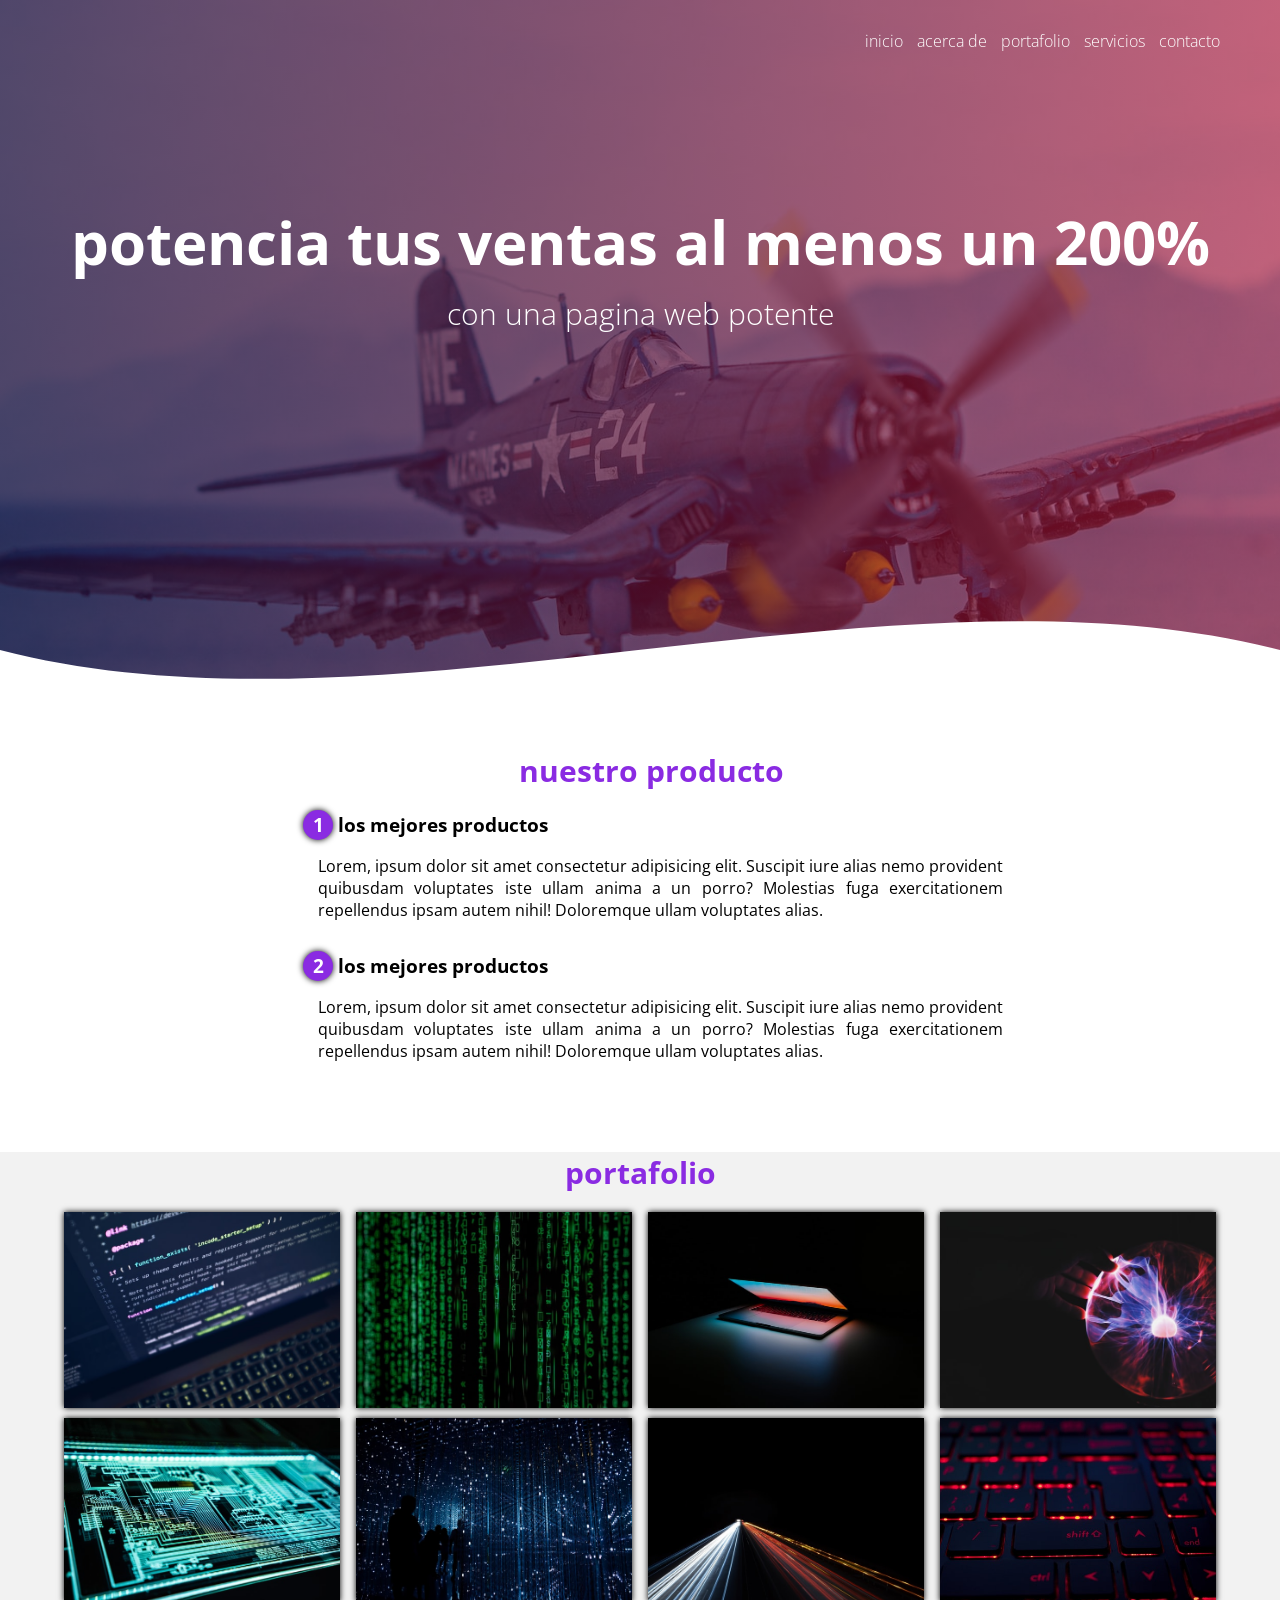
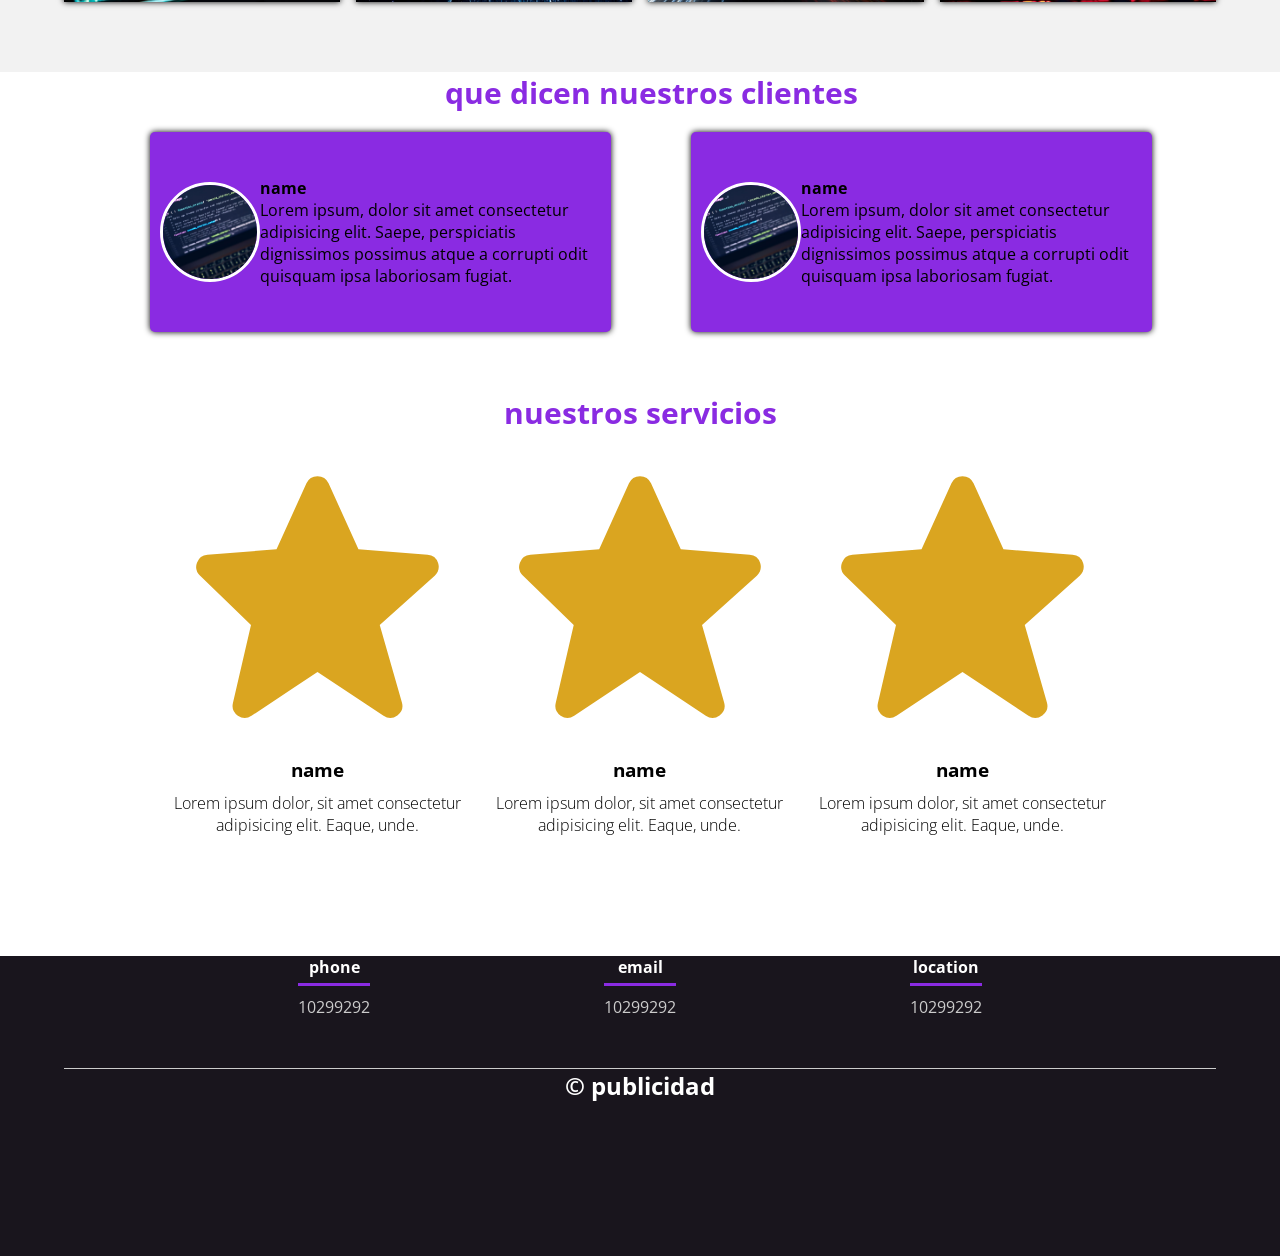
<file: publicidad/index.html>
<!DOCTYPE html>
<html lang="en">
<head>
    <meta charset="UTF-8">
    <meta http-equiv="X-UA-Compatible" content="IE=edge">
    <meta name="viewport" content="width=device-width, initial-scale=1.0">
    <title>Document</title>
    <link rel="stylesheet" href="publicity.css">
</head>
<body>
    <header>
        <nav>
            <a href="#">inicio</a>
            <a href="#">acerca de</a>
            <a href="#">portafolio</a>
            <a href="#">servicios</a>
            <a href="#">contacto</a>
        </nav>
        <section class="textos-header">
            <h1>potencia tus ventas al menos un 200%</h1>
            <h2>con una pagina web potente</h2>
        </section>
        <div class="wave" style="height: 150px; overflow: hidden;" >
            <svg viewBox="0 0 500 150" preserveAspectRatio="none" style="height: 100%; width: 100%;"><path d="M0.00,49.98 C149.99,150.00 349.20,-49.98 500.00,49.98 L500.00,150.00 L0.00,150.00 Z" style="stroke: none; fill: #fff;"></path></svg></div>
        </header>
        <main>
            <section class="contenedor sobre-nosotros">
                <h2 class="titulo cls">nuestro producto</h2>
                <div class="contenedor-sobre-nosotros">
                    <div class="contenido-textos">
                        <h3><span>1</span>los mejores productos</h3>
                        <p>Lorem, ipsum dolor sit amet consectetur adipisicing elit. Suscipit iure alias nemo provident quibusdam voluptates iste ullam anima a un porro? Molestias fuga exercitationem repellendus ipsam autem nihil! Doloremque ullam voluptates alias.</p>
                        <h3><span>2</span>los mejores productos</h3>
                        <p>Lorem, ipsum dolor sit amet consectetur adipisicing elit. Suscipit iure alias nemo provident quibusdam voluptates iste ullam anima a un porro? Molestias fuga exercitationem repellendus ipsam autem nihil! Doloremque ullam voluptates alias.</p>
                    </div>
                </div>
            </section>
            <section class="portafolio">
                <div class="contenedor">
                    <h2 class="titulo">portafolio</h2>
                    <div class="galeria-port">
                        <div class="imagen-port">
                            <img src="img/gallery__picture1.jpg"  alt="">
                            <div class="hover-galeria">
                                <img src="img/bell.svg" class="" alt="">
                                <p>nuestro trabajo</p>
                            </div>
                        </div>
                        <div class="imagen-port">
                            <img src="img/gallery__picture2.jpg"  alt="">
                            <div class="hover-galeria">
                                <img src="img/bell.svg" class="" alt="">
                                <p>nuestro trabajo</p>
                            </div>
                        </div>
                        <div class="imagen-port">
                            <img src="img/gallery__picture3.jpg"  alt="">
                            <div class="hover-galeria">
                                <img src="img/bell.svg" class="" alt="">
                                <p>nuestro trabajo</p>
                            </div>
                        </div>
                        <div class="imagen-port">
                            <img src="img/gallery__picture4.jpg"  alt="">
                            <div class="hover-galeria">
                                <img src="img/bell.svg" class="" alt="">
                                <p>nuestro trabajo</p>
                            </div>
                        </div>
                        <div class="imagen-port">
                            <img src="img/gallery__picture5.jpg"  alt="">
                            <div class="hover-galeria">
                                <img src="img/bell.svg" class="" alt="">
                                <p>nuestro trabajo</p>
                            </div>
                        </div>
                        <div class="imagen-port">
                            <img src="img/gallery__picture6.jpg"  alt="">
                            <div class="hover-galeria">
                                <img src="img/bell.svg" class="" alt="">
                                <p>nuestro trabajo</p>
                            </div>
                        </div>
                        <div class="imagen-port">
                            <img src="img/gallery__picture7.jpg"  alt="">
                            <div class="hover-galeria">
                                <img src="img/bell.svg" class="" alt="">
                                <p>nuestro trabajo</p>
                            </div>
                        </div>
                        <div class="imagen-port">
                            <img src="img/gallery__picture8.jpg"  alt="">
                            <div class="hover-galeria">
                                <img src="img/bell.svg" class="" alt="">
                                <p>nuestro trabajo</p>
                            </div>
                        </div>
                    </div>
                </div>
            </section>
            <section class="clientes contenedor">
                <h2 class="titulo cls">que dicen nuestros clientes</h2>
                <div class="cards">
                    <div class="card">
                        <img src="img/gallery__picture1.jpg" alt="">
                        <div class="contenido-texto-card">
                            <h4>name</h4>
                            <p>Lorem ipsum, dolor sit amet consectetur adipisicing elit. Saepe, perspiciatis dignissimos possimus atque a corrupti odit quisquam ipsa laboriosam fugiat.</p>
                        </div>
                    </div>
                    <div class="card">
                        <img src="img/gallery__picture1.jpg" alt="">
                        <div class="contenido-texto-card">
                            <h4>name</h4>
                            <p>Lorem ipsum, dolor sit amet consectetur adipisicing elit. Saepe, perspiciatis dignissimos possimus atque a corrupti odit quisquam ipsa laboriosam fugiat.</p>
                        </div>
                    </div>
                </div>
            </section>
            <section class="about-services">
                <div class="contenedor">
                    <h2 class="titulo">nuestros servicios</h2>
                    <div class="servicio-cont">
                        <div class="servicio-ind">
                            <img src="img/straits.svg" alt="">
                            <h3>name</h3>
                            <p>Lorem ipsum dolor, sit amet consectetur adipisicing elit. Eaque, unde.</p>
                        </div>
                        <div class="servicio-ind">
                            <img src="img/straits.svg" alt="">
                            <h3>name</h3>
                            <p>Lorem ipsum dolor, sit amet consectetur adipisicing elit. Eaque, unde.</p>
                        </div>
                        <div class="servicio-ind">
                            <img src="img/straits.svg" alt="">
                            <h3>name</h3>
                            <p>Lorem ipsum dolor, sit amet consectetur adipisicing elit. Eaque, unde.</p>
                        </div>
                    </div>
                </div>
            </section>
        </main>
        <footer>
            <div class="contenedor-footer">
                <div class="content-foo">
                    <h4>phone</h4>
                    <p>10299292</p>
                </div>
                <div class="content-foo">
                    <h4>email</h4>
                    <p>10299292</p>
                </div>
                <div class="content-foo">
                    <h4>location</h4>
                    <p>10299292</p>
                </div>
            </div>
            <h2 class="titulo-final">&copy; publicidad</h2>
        </footer> 
    </body>
    </html>
</file>
<file: publicidad/publicity.css>
@import url('https://fonts.googleapis.com/css2?family=Explora&family=Fjord+One&family=Fruktur:ital@0;1&family=Lobster&family=Open+Sans&family=Satisfy&family=Teko&display=swap');


*{
    box-sizing: border-box;
    margin:0;
    padding: 0;
    
}
body{
    font-family: 'open sans';
    width: 100%;
    
}
html{
    width: 100%;
    overflow-x: hidden;
 }
.contenedor{
    padding: 60px 0;
    width: 90%;
    display: flex;
    justify-content: center;
    align-items: center;
    position: relative;
}
.titulo:first-of-type{
    position: absolute;
    top: 0;
}

.titulo{
    text-align: center;
    color: #8a2be2;
    font-size: 30px;
    margin-bottom: 60px;
}

header{
    width: 100%;
    height: 750px;
    /* fallback for old browsers */
    background: #c31432; 
    background: -webkit-linear-gradient(to right, #240b36b5, #c314319c),url(img/gallery__picture11.jpg);  /* Chrome 10-25, Safari 5.1-6 */
    background: linear-gradient(to right, #240b36b5, #c314319c),url(img/gallery__picture11.jpg); 
    /* W3C, IE 10+/ Edge, Firefox 16+, Chrome 26+, Opera 12+, Safari 7+ */
    background-size: cover;
    background-repeat: no-repeat;
    background-attachment: fixed ;
    background-position:center;
    position: relative;
}
nav{
    padding: 30px 50px 0 0;
    text-align: right;
}
nav a {
    color: #fff;
    font-weight: 300;
    text-decoration: none;
    margin-right: 10px;
}
nav a:hover{
    text-decoration: underline;
}
.wave{
    position: absolute;
    left: 0;
    right: 0;
    bottom: 0;
}
header .textos-header{
    display: flex;
    height: 430px;
    width: 100%;
    align-items: center;
    justify-content: center;
    flex-direction: column;
    gap: 10px;
    text-align: center;
}
.textos-header h1{
    font-size: 60px;
    color: #fff;
}

.textos-header h2{
    font-weight: 300;
    font-size: 30px;
    color: #fff;
}
.contenedor-sobre-nosotros{
    display: flex;
    justify-content: space-evenly;
}
.imagen-about-us{
    width: 600px;
    height: 600px;
    transform: translateY(-150px);
}
.sobre-nosotros .contenido-textos{
     width: 78%;
}
.contenido-textos h3{
    margin-bottom: 15px;
}
.contenido-textos h3 span{
    background-color: #8a2be2;
    border-radius: 50%;
    width: 30px;
    height: 30px;
    display: inline-block;
    text-align: center;
    color: #fff;
    padding: 2px;
    margin-right: 5px;
    box-shadow:0 0 6px 0 rgb(0, 0, 0);
    margin-right: 5px;
}
.contenido-textos p{
    padding: 0 0 30px 15px;
    width: 700px;
    text-align: justify;
}

.portafolio{
    background: #f2f2f2;
    position: relative;
    display: flex;
    align-items: center;
    justify-content: center;
}
.galeria-port{
    display: flex;
    justify-content: space-between;
    flex-wrap: wrap;
    margin: auto;
}
.imagen-port{
    width: 24%;
    margin-bottom: 10px;
    overflow: hidden;
    position: relative;
    cursor: pointer;
    box-shadow:0 0 6px 0 rgb(0, 0, 0);
    
}
.imagen-port > img{
    height: 100%;
    width: 100%;
    object-fit: cover;
    display: block;
}

.hover-galeria{
    position: absolute;
    width: 100%;
    height: 100%;
    top: 0;
    color: white;
    transform: scale(0);
    transition:1s transform;
    background-color: #5d358397;
    display: flex;
    align-items: center;
    justify-content: center;
    gap: 10px;
}
.imagen-port:hover .hover-galeria{
    transform: scale(2) ;
}
.cls{
    margin-left:150px ;
}
.cards{
    display: flex;
    gap: 40px;
    position: relative;
    align-content: center;
    justify-content: space-between;
    margin-left: 150px;
}
.cards .card{
    background: #8a2be2;
    display: flex;
    width: 46%;
    height: 200px;
    align-items: center;
    justify-content: space-around;
    border-radius: 5px;
    box-shadow:0 0 6px 0 rgb(0, 0, 0);
    padding: 10px;
    position: relative;
    
}
.cards .card img{
    width: 100px;
    height: 100px;
    border-radius: 50%;
    object-fit: cover;
    border: 3px solid #fff;
    display: block;
}
.cards .card > .contenido-textos-card{
    width: 60%;
    color: #fff;
}

.cards .card > .contenido-textos-card p{
    font-weight: 300;
    padding-top: 5px;
}
.about-services{
    position: relative;
    display: flex;
    align-items: center;
    justify-content: center;
}
.servicio-cont{
    position: relative;
    display: flex;
    align-items: center;
    justify-content: center;
}
.servicio-ind{
    width: 28%;
    text-align: center;
}
.servicio-ind img{
    width: 90%;
}
.servicio-ind h3{
    margin: 10px 0;
}
.servicio-ind p{
    text-align: center;
    font-weight: 300;
}







footer{
    background-color: #19151d;
    width: 100%;
    height: 300px;
    color: #fff;
    overflow: hidden;
    margin: 60px 0 0 0;
}

.contenedor-footer{
    display: flex;
    width: 90%;
    justify-content: space-evenly;
    margin: auto;
    padding-bottom:50px ;
    border-bottom: 1px solid #ccc;
}
.content-foo{
    text-align: center;
}
.content-foo h4{
    color: #fff;
    border-bottom:3px solid #8a2be2;
    padding-bottom:5px ;
    margin-bottom:10px ;
}
.content-foo p{
    color: #ccc;
}
.titulo-final{
    text-align: center;
}

@media  (max-width:900px) {
 header{
    background: linear-gradient(to right, #240b36b5, #c314319c),url(img/corsa.jpg); 
    background-repeat: no-repeat;
    background-position:center ;
    background-attachment:fixed;
    height: 670px;
 }

 .contenedor-sobre-nosotros{
    flex-direction: column;
    justify-content: center;
    align-items: center;
 }
 .imagen-about-us{
    display: none;
 }
 .cls{
    margin-left: 10px;
 }
 .contenido-textos p {
    margin-left:20px;
    width: 90%;
 }
 .sobre-nosotros .contenido-textos{
    width: 90%;
    transform: translateX(20px);
 }
 html{
    width: 100%;
    overflow-x: hidden;
 }
 .contenido-textos h3{
    margin-right: 40px;
 }
 .imagen-port{
    width: 44%;
 }

}

@media  (max-width:800px) {
    .cards{
        margin-left: 40px;
        display: flex;
        flex-direction: column;
    }
    .cards .card{
        width: 90%;
        margin-top: 30px;
        text-align: justify;
    }
    .imagen-port{
        width: 49%;
     }
    footer{
        height: 250px;
    }
    .servicio-ind p{
        margin:  20px ;
    }
}
</file>
